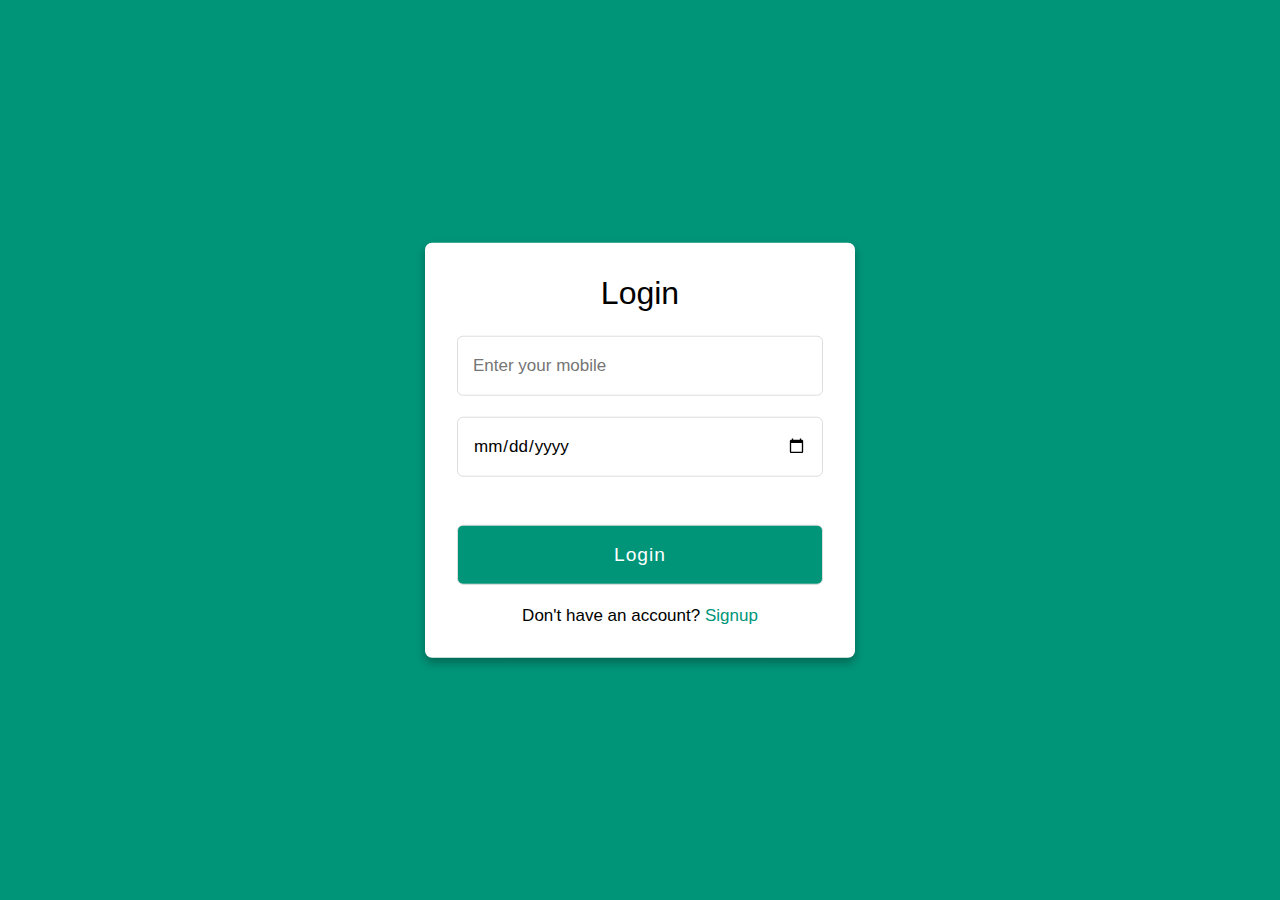
<file: templates/auth.html>
<!DOCTYPE html>
<!-- Coding By CodingNepal - codingnepalweb.com -->
<html lang="en">
<head>
  <meta charset="UTF-8">
  <meta name="viewport" content="width=device-width, initial-scale=1.0">
  <meta http-equiv="X-UA-Compatible" content="ie=edge">
  <title>Login & Registration Form</title>
  <!---Custom CSS File--->
  <style>
        *{
        margin: 0;
        padding: 0;
        box-sizing: border-box;
        font-family: 'Poppins', sans-serif;
        }
        body{
        min-height: 100vh;
        width: 100%;
        background: #009579;
        }
        .container{
        position: absolute;
        top: 50%;
        left: 50%;
        transform: translate(-50%,-50%);
        max-width: 430px;
        width: 100%;
        background: #fff;
        border-radius: 7px;
        box-shadow: 0 5px 10px rgba(0,0,0,0.3);
        }
        .container .registration{
        display: none;
        }
        #check:checked ~ .registration{
        display: block;
        }
        #check:checked ~ .login{
        display: none;
        }
        #check{
        display: none;
        }
        .container .form{
        padding: 2rem;
        }
        .form header{
        font-size: 2rem;
        font-weight: 500;
        text-align: center;
        margin-bottom: 1.5rem;
        }
        .form input{
        height: 60px;
        width: 100%;
        padding: 0 15px;
        font-size: 17px;
        margin-bottom: 1.3rem;
        border: 1px solid #ddd;
        border-radius: 6px;
        outline: none;
        }
        .form input:focus{
        box-shadow: 0 1px 0 rgba(0,0,0,0.2);
        }
        .form a{
        font-size: 16px;
        color: #009579;
        text-decoration: none;
        }
        .form a:hover{
        text-decoration: underline;
        }
        .form input.button{
        color: #fff;
        background: #009579;
        font-size: 1.2rem;
        font-weight: 500;
        letter-spacing: 1px;
        margin-top: 1.7rem;
        cursor: pointer;
        transition: 0.4s;
        }
        .form input.button:hover{
        background: #006653;
        }
        .signup{
        font-size: 17px;
        text-align: center;
        }
        .signup label{
        color: #009579;
        cursor: pointer;
        }
        .signup label:hover{
        text-decoration: underline;
        }
  </style>
</head>
<body>
  <div class="container">
    <input type="checkbox" id="check">
    <div class="login form">
      <header>Login</header>
      <form action="/login" method="POST">
        <input type="text" name="mobile" placeholder="Enter your mobile">
        <input type="date" name="DOB" placeholder="Enter you DOB">
        <input type="submit" class="button" value="Login">
      </form>
      <div class="signup">
        <span class="signup">Don't have an account?
         <label for="check">Signup</label>
        </span>
      </div>
    </div>
    <div class="registration form">
      <header>Signup</header>
      <form action="/signup" method="POST">
        <!-- name, mobile, DOB, soil, landLocation, landSize -->
        <input type="text" name="name" placeholder="Enter your name">
        <input type="text" name="mobile" placeholder="Enter your mobile">
        <input type="date" name="DOB" placeholder="Enter your DOB">
        <input type="text" name="soil" placeholder="Enter your soil">
        <input type="text" name="landLocation" placeholder="Enter your land location">
        <input type="text" name="landSize" placeholder="Enter your land size">
        <input type="submit" class="button" value="Signup">
      </form>
      <div class="signup">
        <span class="signup">Already have an account?
         <label for="check">Login</label>
        </span>
      </div>
    </div>
  </div>
</body>
</html>
</file>
